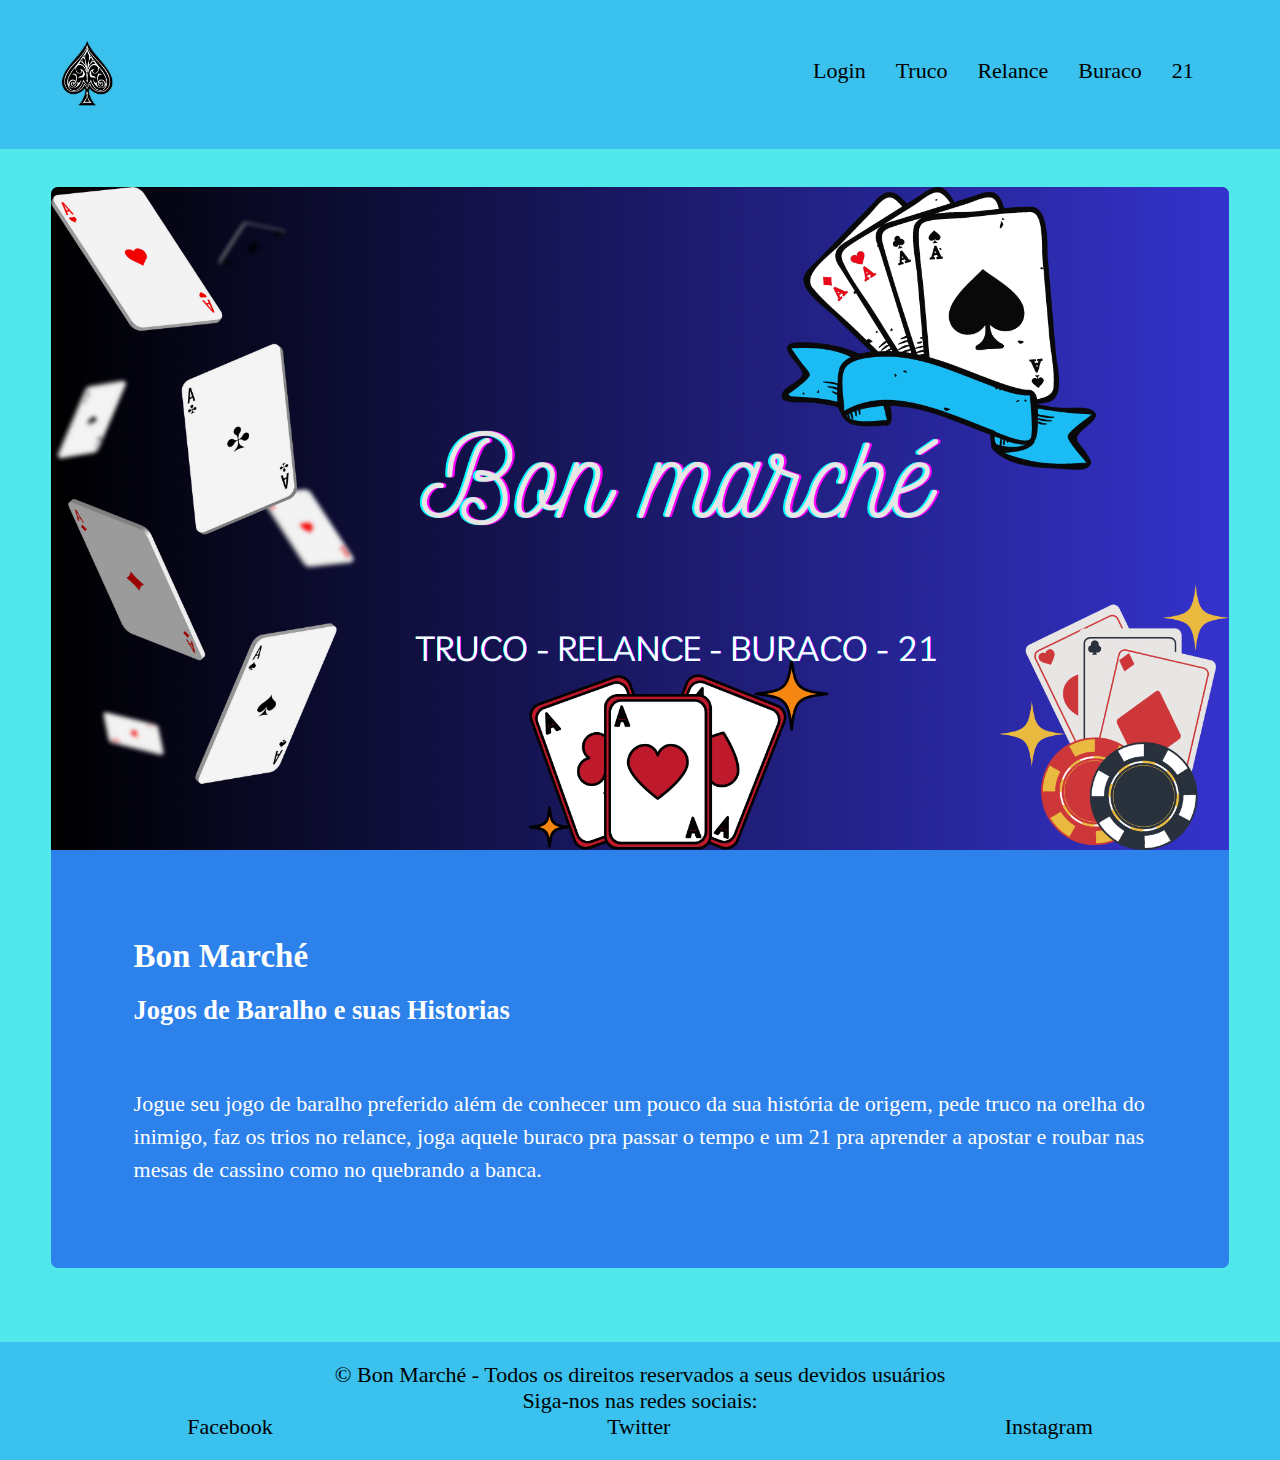
<file: index.html>
<!DOCTYPE html>
<html lang="pt-br">
<head>
    <meta charset="UTF-8">
    <meta name="viewport" content="width=device-width, initial-scale=1.0">
    <title> Bon Marché - Historias e jogos de baralho </title>
    <link rel="stylesheet" href="Css/Style.css" media="all" />
    <link rel="stylesheet" href="Css/medicao-tela.css" />
    <link rel="stylesheet" href="https://use.fontawesome.com/releases/v5.4.2/css/all.css" integrity="sha384-/rXc/GQVaYpyDdyxK+ecHPVYJSN9bmVFBvjA/9eOB+pb3F2w2N6fc5qB9Ew5yIns" crossorigin="anonymous">
    <link rel="shortcut icon" href="Img/Dados.png" type="image/x-icon" />
    
</head>
<body>
    <header class="cabecalho">
        <div class="menu" id="menu">
            <div class="btn-menu"><img src="Img/carta.png" alt="" height="56px"></div>
        </div>
        <a href="index.html"><h1 class="logo"> Bon</h1>

        <div class="isVisible" id="opcoes">
            <nav>
            <ul class="navbar">
                <li><a href="login.html">Login</a></li>
                <li><a href="https://trucoon.com.br/jogo/">Truco</a></li>
                <li><a href="https://pifeon.com.br">Relance</a></li>
                <li><a href="https://buracoon.com.br">Buraco</a></li>
                <li><a href="https://www.clickjogos.com.br/jogos-de-cartas/blackjack-vegas-21">21</a></li>
            </ul>
        </nav>
        </div>
    </header>
    <main class="jogos">
        <article class="jogo">
            <a href="#"><img src="Img/Tela Inicial.png " alt="Bon Marché"></a>
            <div class="inner">
                <a href="#"> Bon Marché </a>
                <h2>Jogos de Baralho e suas Historias</h2>
                <p> Jogue seu jogo de baralho preferido além de conhecer um pouco da sua história de origem, pede truco na orelha do inimigo,
                    faz os trios no relance, joga aquele buraco pra passar o tempo e um 21 pra aprender a 
                    apostar e roubar nas mesas de cassino como no quebrando a banca.
                </p>
            </div>

        </article>
    </main>
    <footer>
        <script>
            const menu= document.getElementById('menu');
            const opcoes= document.getElementById('opcoes');
    
            menu.addEventListener('click', ()=>{
                opcoes.classList.toggle('isVisible');
            })
        </script>
        <center>  <p>&copy; Bon Marché - Todos os direitos reservados a seus devidos usuários
        </p> </center>
        <center>   <p>Siga-nos nas redes sociais:</p> </center>
           <ul>
               <li><a href="https://www.facebook.com">Facebook</a></li>
               <li><a href="https://twitter.com">Twitter</a></li>
               <li><a href="https://www.instagram.com">Instagram</a></li>
           </ul>
       </footer>
</body>
</html>
</file>
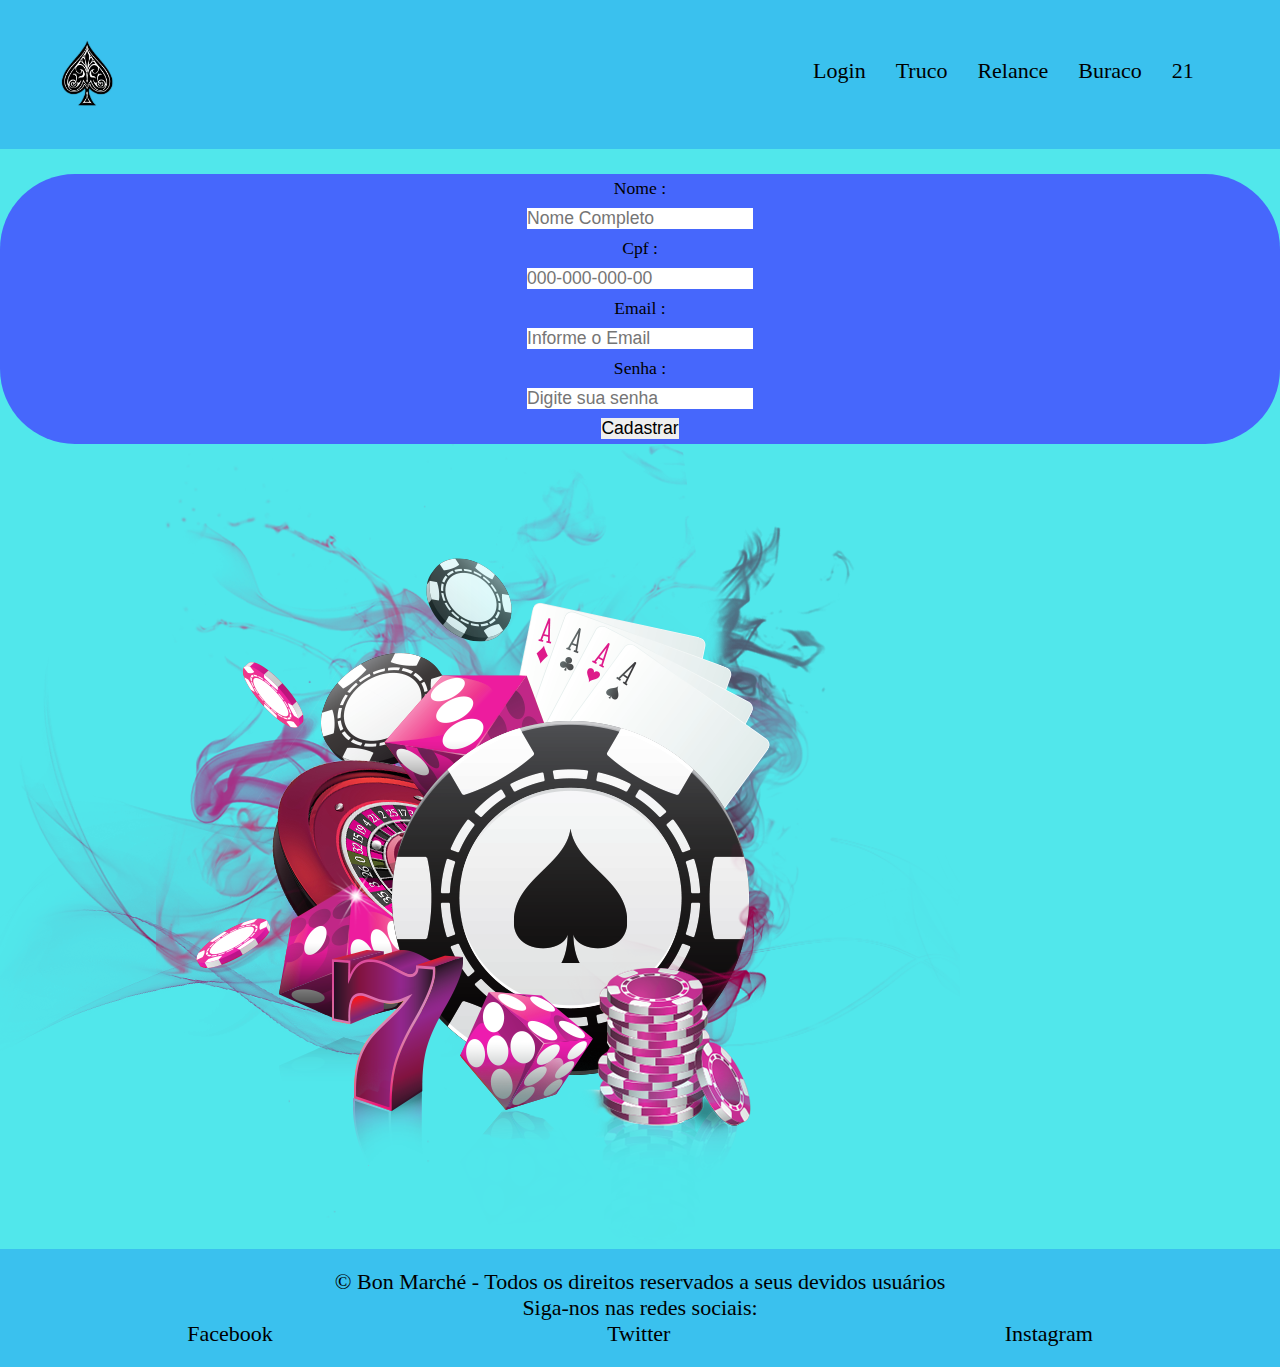
<file: cadastro.html>
<!DOCTYPE html>
<html lang="en">
<head>
    <meta charset="UTF-8">
    <meta name="viewport" content="width=device-width, initial-scale=1.0">
    <title>Tela de Cadastro - Bon Marché </title>
    <link rel="stylesheet" href="Css/Style.css" media="all" />
    <link rel="stylesheet" href="Css/medicao-tela.css" />
    <link rel="shortcut icon" href="Img/Dados.png" type="image/x-icon" />

</head>
<body>
    <div class="wrapper">
        <header class="cabecalho">
            <div class="menu" id="menu">
                <div class="btn-menu"><img src="Img/carta.png" alt="" height="56px"></div>
            </div>
            <a href="index.html"><h1 class="logo"> Bon</h1>
    
            <div class="isVisible" id="opcoes">
                <nav>
                <ul class="navbar">
                    <li><a href="login.html">Login</a></li>
                    <li><a href="https://trucoon.com.br/jogo/">Truco</a></li>
                    <li><a href="https://pifeon.com.br">Relance</a></li>
                    <li><a href="https://buracoon.com.br">Buraco</a></li>
                    <li><a href="https://www.clickjogos.com.br/jogos-de-cartas/blackjack-vegas-21">21</a></li>
                </ul>
            </nav>
            </div>
        </header>
<center>
     <form action="login.html" method="POST" class="cadastro">
        <label for="Nome"> Nome :</label>
        <br>
        <input type="Nome" placeholder="Nome Completo" name="Nome" id="Nome" required >
        <br>
        <label for="Cpf"> Cpf : </label>
        <br>
        <input type="Cpf" placeholder="000-000-000-00"  name="Cpf" id="Cpf" required>
        <br>
        <label for="Email"> Email : </label>
        <br>
        <input type="Email" placeholder="Informe o Email" name="Email" id="Email" required>
        <br>
        <label for="senha"> Senha : </label>
        <br>
        <input type="password" placeholder="Digite sua senha" name="senha" id="senha" required>
        <br>
        <input type="submit" value="Cadastrar">
    </center>
     </form>
     <a href="#"><img src="Img/Cassino.png" alt="Cassino"></a>
     <footer>
        <script>
            const menu= document.getElementById('menu');
            const opcoes= document.getElementById('opcoes');
    
            menu.addEventListener('click', ()=>{
                opcoes.classList.toggle('isVisible');
            })
        </script>
        <center>  <p>&copy; Bon Marché - Todos os direitos reservados a seus devidos usuários
        </p> </center>
        <center>   <p>Siga-nos nas redes sociais:</p> </center>
           <ul>
               <li><a href="https://www.facebook.com">Facebook</a></li>
               <li><a href="https://twitter.com">Twitter</a></li>
               <li><a href="https://www.instagram.com">Instagram</a></li>
           </ul>
       </footer>
    </div>
</body>
</html>
</file>
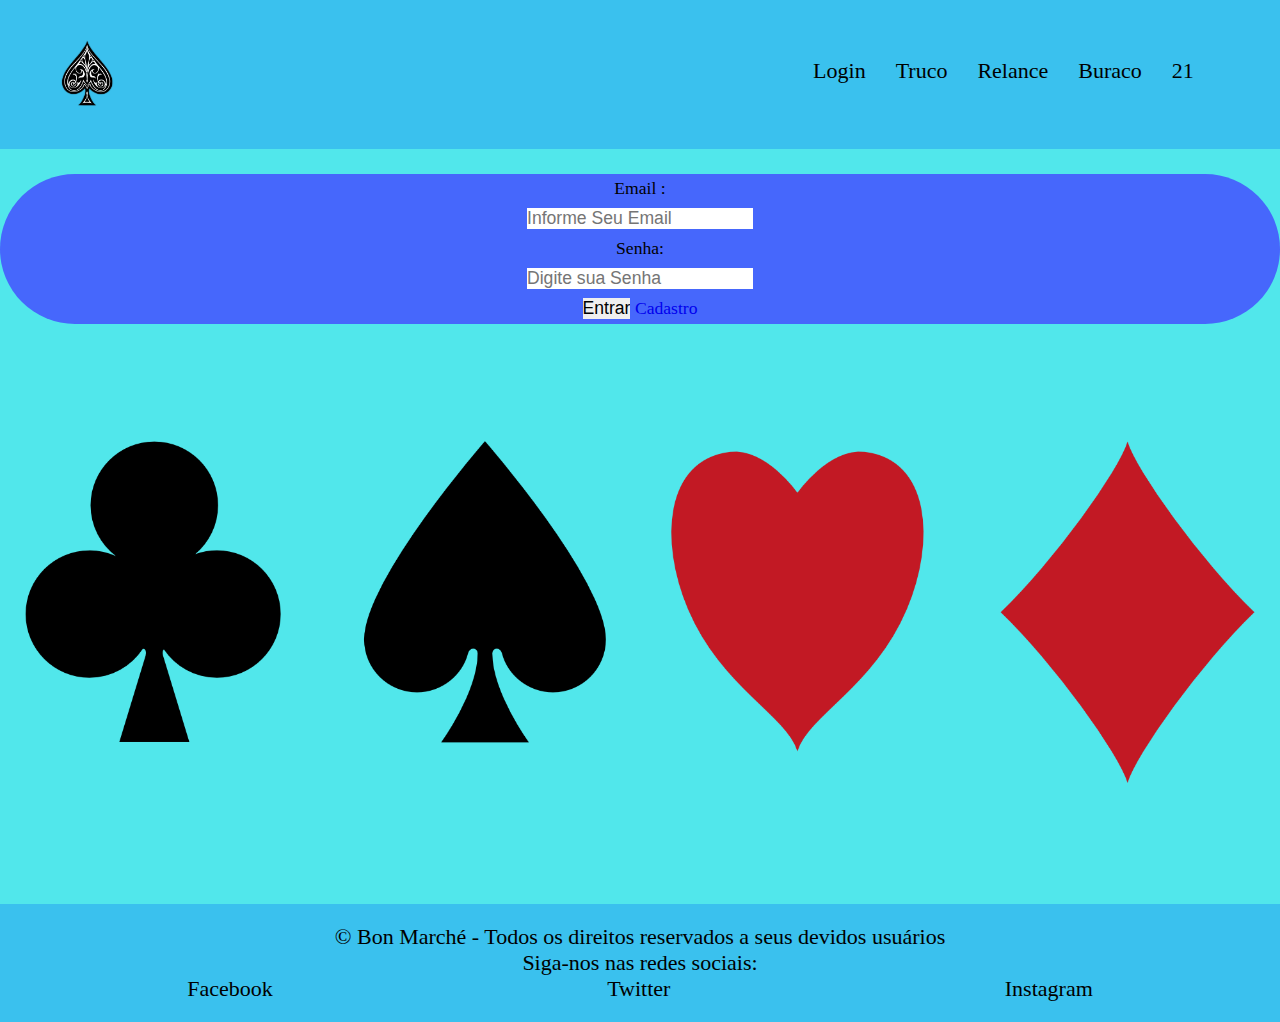
<file: login.html>
<!DOCTYPE html>
<html lang="en">
<head>
    <meta charset="UTF-8">
    <meta name="viewport" content="width=device-width, initial-scale=1.0">
    <title>Tela de Login - Bon Marché</title>
    <link rel="stylesheet" href="Css/Style.css" media="all" />
    <link rel="stylesheet" href="Css/medicao-tela.css" />
    <link rel="shortcut icon" href="Img/Dados.png" type="image/x-icon" />

</head>
<body>
    <div class="wrapper">
        <header class="cabecalho">
            <div class="menu" id="menu">
                <div class="btn-menu"><img src="Img/carta.png" alt="" height="56px"></div>
            </div>
            <a href="index.html"><h1 class="logo"> Bon</h1>
    
            <div class="isVisible" id="opcoes">
                <nav>
                <ul class="navbar">
                    <li><a href="login.html">Login</a></li>
                    <li><a href="https://trucoon.com.br/jogo/">Truco</a></li>
                    <li><a href="https://pifeon.com.br">Relance</a></li>
                    <li><a href="https://buracoon.com.br">Buraco</a></li>
                    <li><a href="https://www.clickjogos.com.br/jogos-de-cartas/blackjack-vegas-21">21</a></li>
                </ul>
            </nav>
            </div>
        </header>
    <center>
     <form action="index.html" method="POST" class="login">
        <label for="email"> Email :</label>
        <br>
        <input type="email" placeholder="Informe Seu Email" name="email" id="email" required >
        <br>
        <label for="senha"> Senha: </label>
        <br>
        <input type="password" placeholder="Digite sua Senha" name="senha" id="senha" required>
        <br>
        <input type="submit" value="Entrar">
        <a href= "cadastro.html">Cadastro</a>

     </form>
    </center>
     </form>
     <a href="#"><img src="Img/CartaLogin.png" alt="Simbolos"></a>
     <footer>
        <script>
            const menu= document.getElementById('menu');
            const opcoes= document.getElementById('opcoes');
    
            menu.addEventListener('click', ()=>{
                opcoes.classList.toggle('isVisible');
            })
        </script>
        <center>  <p>&copy; Bon Marché - Todos os direitos reservados a seus devidos usuários
        </p> </center>
        <center>   <p>Siga-nos nas redes sociais:</p> </center>
           <ul>
               <li><a href="https://www.facebook.com">Facebook</a></li>
               <li><a href="https://twitter.com">Twitter</a></li>
               <li><a href="https://www.instagram.com">Instagram</a></li>
           </ul>
       </footer>
       </div>
     
</body>
</html>
</file>
<file: Css/medicao-tela.css>
@media screen and (max-width: 280px) {
  header, nav, main, footer {
      padding: 1px; 
      font-size: 14px; 

  }
}
@media screen and (max-width: 320px) {
  header, nav, main, footer {
      padding: 2px; 
      font-size: 14px; 

  }
}

@media screen and (min-width: 400px) and (max-width: 479px) {

  header, nav, main, footer {
      padding: 3px; 
      font-size: 14px; 

  }
}

@media screen and (max-width: 480px) {
    header, nav, main, footer {
        padding: 6px; 
        font-size: 14px; 

    }
}
@media screen and (min-width:768px) {
  header, nav, main, footer {
    padding: 8px;
    font-size: 16px;
  }
}

@media screen and (min-width:960px) {
    header, nav, main, footer {
        padding: 10px; 
        font-size: 18px; 

    }
}

@media screen and (min-width:1200px) {
    header, nav, main, footer {
        padding: 20px; 
        font-size: 22px; 

    }
   }

@media screen and (min-width: 768px) {
  .isVisible {
      display: block; 
    }
  
    .btn-menu {
      display: none; 
    }
  
    ul {
      display: flex;
      justify-content: flex-end; 
      align-items: center; 
    }
  
    ul li {
      margin: 0 15px; 
  }}
</file>
<file: Css/Style.css>
/* RESET */
* {margin: 0%; padding: 0%; font-size: 100%; border: none; outline: none; font-weight: 300%; box-sizing: border-box;
    margin: 0;
    padding: 0;
    font-size: 100%;
    border: none;
    outline: none;
    box-sizing: border-box;
}
body { 
    background-color: rgba(42, 225, 231, 0.815);
    display: flex;
    flex-direction: column;
    min-height: 100vh;
    margin: 0;
overflow-x: hidden;}
a {text-decoration: none;}
ul {list-style: none;}
img {max-width: 100%;}
/* CABECALHO */
.cabecalho {width: 100%; float: left; padding: 3% 4%; background-color: rgb(58, 193, 238);}
.logo {width: 72px; height: 72px; float: left; background: url(../Img/Logotipo.png) center center/72px no-repeat;
font-size: 0;}

main{
    height: 85vh;
    flex: 1;
}
.isVisible{
    display: none;
}
.isVisible{
    display: none;
}

.btn-menu{
    width: 56px;
    height: 56px;
    border-radius: 50%;
    background-color: rgba(29, 102, 236, 0.815);
    float: right;
    cursor: pointer;
}

 ul {
    display: flex;
    flex-direction: row;
    align-items: center;
    
}
 ul li{
    list-style: none;
    float: right;
    margin: 3px;
}

 ul li a{
    color: black;
    text-decoration: none;
}
/* Bon Marché */
.jogos {width: 100%; float: left; padding: 3% 4%;}
.jogo {width: 100%; background-color: rgba(37, 105, 233, 0.815); text-align: left; border-radius: 7px; margin-bottom: 3%;}
.jogo img {border-radius: 7px 7px 0 0;}
.inner {padding: 7%;}
.inner a {font-size: 1.5em; color: rgb(255, 255, 255); font-weight: 700;}
.inner h2 {font-size: 1.2em; color: rgb(255, 255, 255); margin-top: 2%;}
.inner p { margin-top: 6%; color: rgb(255, 255, 255); line-height: 1.5em;}
footer ul{
    display: flex;
    flex-direction: row;
    justify-content: space-around;
    background-color: rgb(58, 193, 238);
        height: auto;
}

footer{
    font-size: 14px;
    height: auto;
    bottom: 0;
    width: 100vw;
    background-color: rgb(58, 193, 238);}

/* Tela de login */

.login { font-size: 1.1em; margin-top: 2%; color: rgb(0, 0, 0); line-height: 1.7em; padding: 0% 2% ;
 background-color: rgb(70, 103, 252); border-radius: 75px;}

 /* Tela de Cadastro */
 
 .cadastro{ font-size: 1.1em; margin-top: 2%; color: rgb(0, 0, 0); line-height: 1.7em; padding: 0% 2% ;
    background-color: rgb(70, 103, 252); border-radius: 75px;

 }

 .wrapper {
    display: grid;
    grid-template-rows: auto 1fr auto; /* Header, Main content, Footer */
    min-height: 100vh;
  }

  .footer {
    text-align: center;
    padding: 1rem;
    height: auto;
  }
</file>
